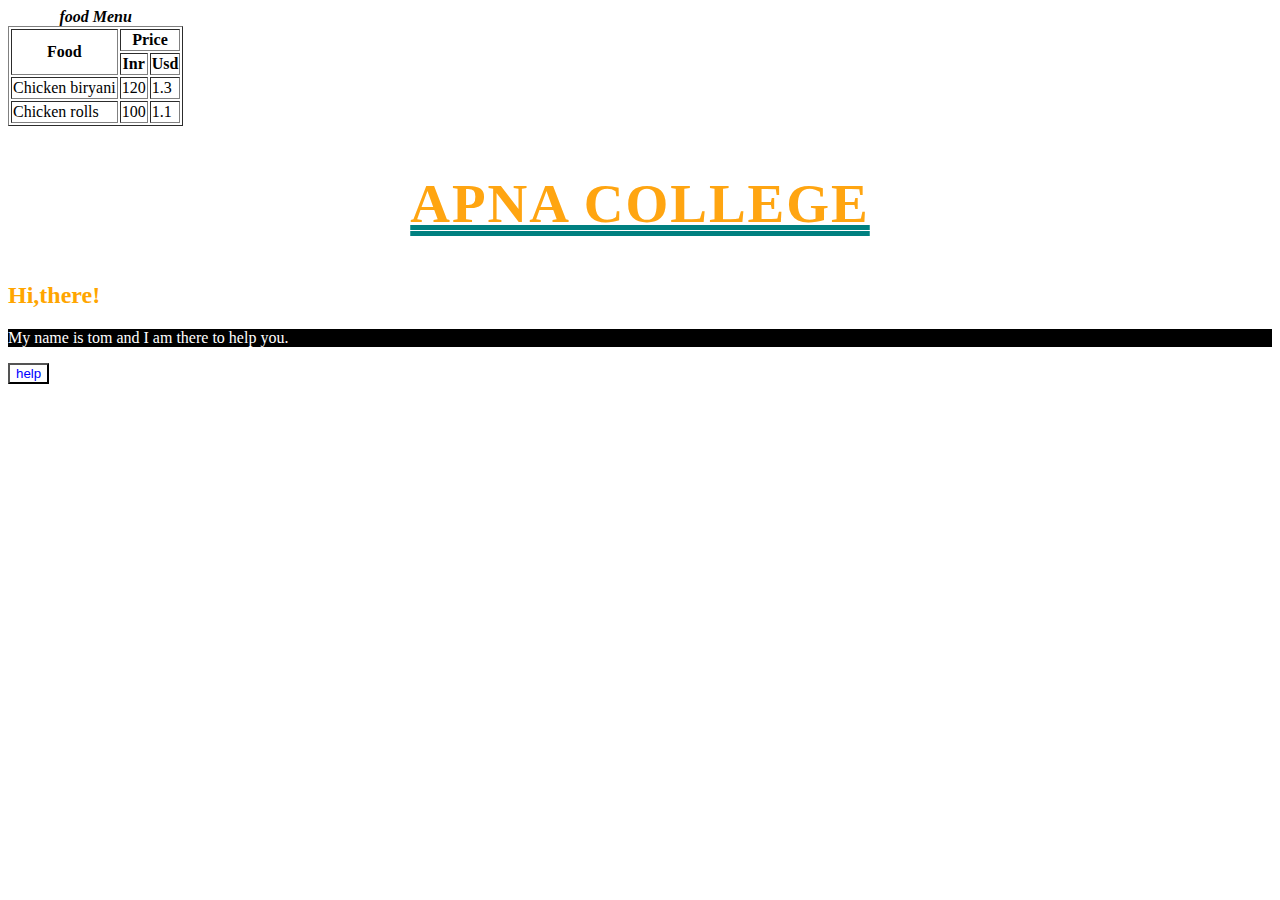
<file: index.html>
<!DOCTYPE html>
<html lang="en">
<head>
    <meta charset="UTF-8">
    <meta name="viewport" content="width=device-width, initial-scale=1.0">
    <link rel="Stylesheet" href="Style.css">
    <title>Document</title>
</head>
<body>
    <table border="black">
        <caption >
           <i><b>food Menu</b></i> 
        </caption>
    <tr>
        <th rowspan="2">
            Food 
        </th>
        <th colspan="2">
            Price
        </th>
    </tr>
    <tr>
    <th>
            Inr
        </th>
        <th>Usd</th>
    </tr>
    <tr>
        <td>Chicken biryani</td>
        <td>120</td>
        <td>1.3</td>
        
    </tr>
    <tr>
        <td>Chicken rolls</td>
        <td>100</td>
        <td>1.1</td>
    </tr>
    </table>
    <h1>Apna college</h1>
    <h2>Hi,there!</h2>
    <p>My name is tom and I am there to help you.</p>
    <button>help</button>



























</body>
</html>
</file>
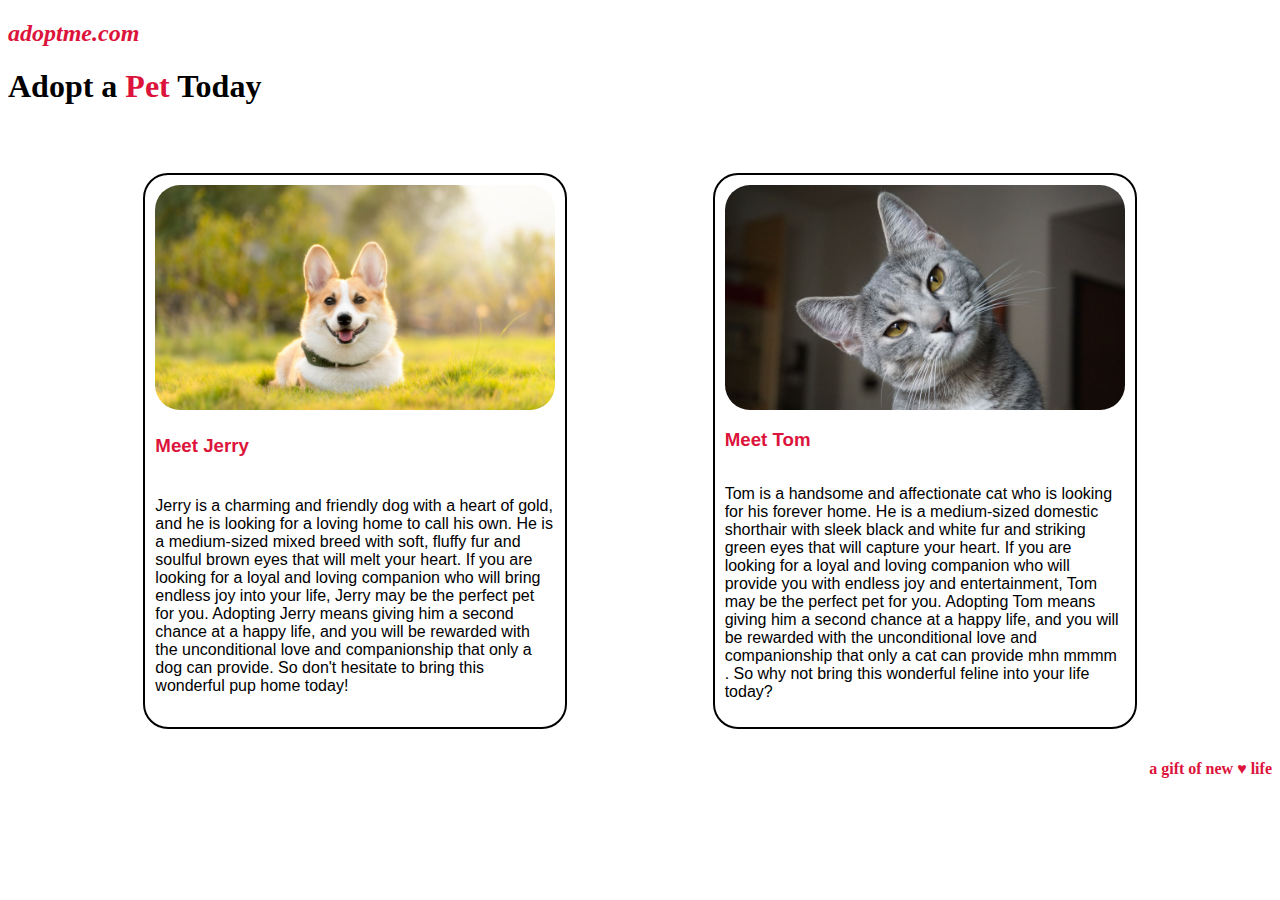
<file: d_10/index.html>
<!DOCTYPE html>
<html lang="en">
  <head>
    <meta charset="UTF-8" />
    <meta http-equiv="X-UA-Compatible" content="IE=edge" />
    <meta name="viewport" content="width=device-width, initial-scale=1.0" />
    <title>CSS</title>
    <link rel="stylesheet" href="style.css" />
  </head>
  <body>
    <h2><i>adoptme.com</i></h2>
    <h1>Adopt a <span>Pet</span> Today</h1>
    <br /><br />
    <div id="pets">
      <div class="card">
        <img src="dog.jpg" alt="jerry" />
        <h3>Meet Jerry</h3>
        <p>
          Jerry is a charming and friendly dog with a heart of gold, and he is
          looking for a loving home to call his own. He is a medium-sized mixed
          breed with soft, fluffy fur and soulful brown eyes that will melt your
          heart. If you are looking for a loyal and loving companion who will
          bring endless joy into your life, Jerry may be the perfect pet for
          you. Adopting Jerry means giving him a second chance at a happy life,
          and you will be rewarded with the unconditional love and companionship
          that only a dog can provide. So don't hesitate to bring this wonderful
          pup home today!
        </p>
      </div>
      <div class="card">
        <img src="cat.jpg" alt="tom" />
        <h3>Meet Tom</h3>
        <p>
          Tom is a handsome and affectionate cat who is looking for his forever
          home. He is a medium-sized domestic shorthair with sleek black and
          white fur and striking green eyes that will capture your heart. If you
          are looking for a loyal and loving companion who will provide you with
          endless joy and entertainment, Tom may be the perfect pet for you.
          Adopting Tom means giving him a second chance at a happy life, and you
          will be rewarded with the unconditional love and companionship that
          only a cat can provide mhn mmmm . So why not bring this wonderful
          feline into your life today?
        </p>
      </div>
    </div>
    <h4>a gift of new &hearts; life</h4>
  </body>
</html>
</file>
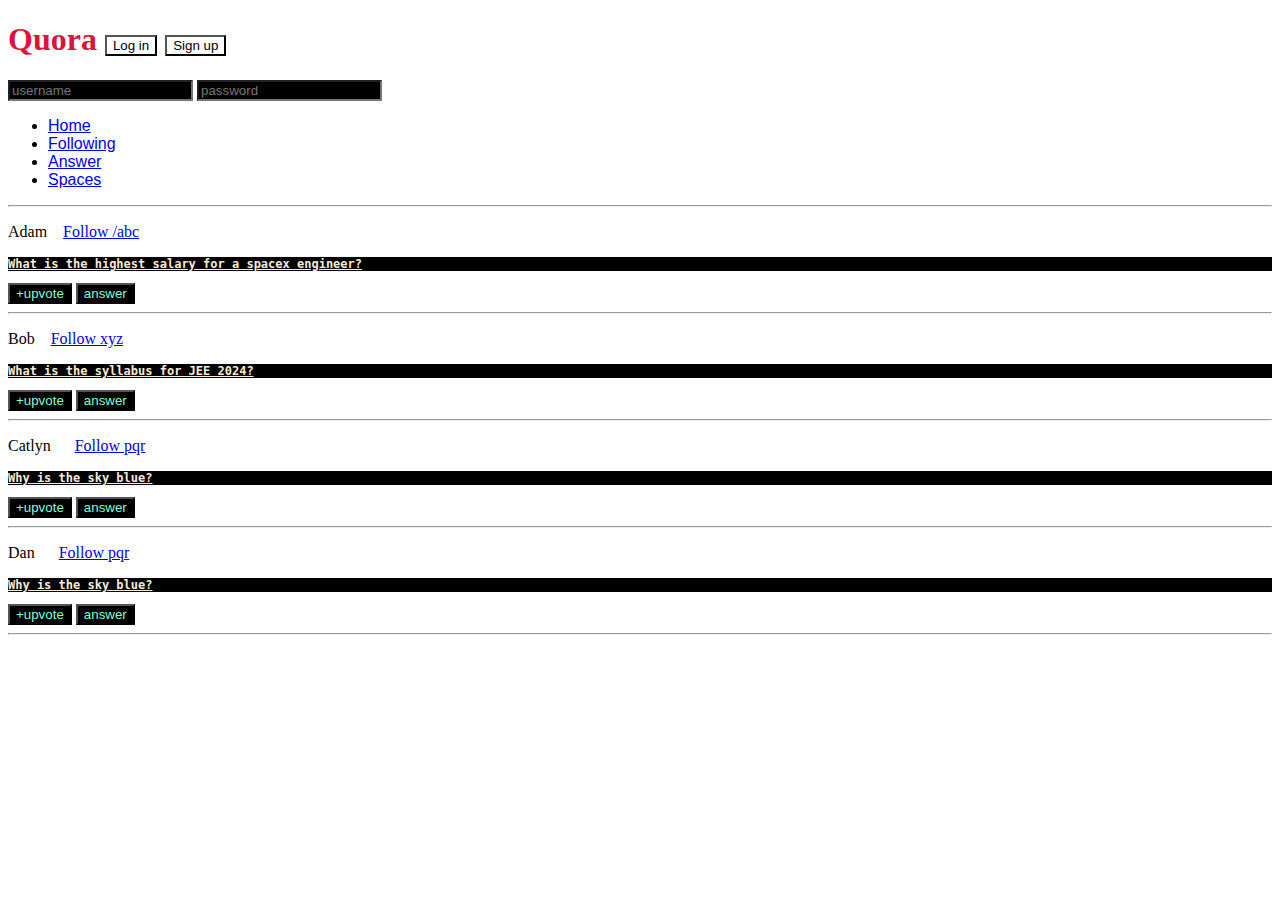
<file: d_6/index.html>
<!DOCTYPE html>
<html lang="en">
  <head>
    <meta charset="UTF-8" />
    <meta http-equiv="X-UA-Compatible" content="IE=edge" />
    <meta name="viewport" content="width=device-width, initial-scale=1.0" />
    <title>CSS Chapter2</title>
    <link rel="stylesheet" href="style.css">
  </head>
  <body>
    <header>
        <h1>Quora 
            <button id="login">Log in</button>
            <button id="signup">Sign up</button>
        </h1>
        <div>
            <input type="text" placeholder="username">
            <input type="password" placeholder="password">
        </div>
        <nav>
            <ul>
                <li><a href="/home">Home</a></li>
                <li><a href="/following">Following</a></li>
                <li><a href="/answer">Answer</a></li>
                <li><a href="/spaces">Spaces</a></li>
            </ul>
        </nav>
        <hr>
    </header>
    <main>
        <p>
        Adam &nbsp;&nbsp;
        <a class="follow" href="/adam">Follow /abc</a></span>
        </p>
        <h3>What is the highest salary for a spacex engineer?</h3>
        <span>
            <button>+upvote</button>
            <button>answer</button>
        </span>
        <hr />

        <p>
        Bob &nbsp;&nbsp;
        <a class="follow" href="/bob">Follow xyz</a>
        </p>
        <h3>What is the syllabus for JEE 2024?</h3>
        <span>
            <button>+upvote</button>
            <button>answer</button>
        </span>
        <hr />

        <p>
        Catlyn &nbsp;&nbsp;&nbsp;&nbsp;
        <a class="follow" href="/catlyn">Follow pqr</a>
        </p>
        <h3>Why is the sky blue?</h3>
        <span>
            <button>+upvote</button>
            <button>answer</button>
        </span>
        <hr />

        <p>
            Dan &nbsp;&nbsp;&nbsp;&nbsp;
            <a class="follow" href="/dan">Follow pqr</a>
            </p>
            <h3>Why is the sky blue?</h3>
            <span>
                <button>+upvote</button>
                <button>answer</button>
            </span>
            <hr />
    </main>
  </body>
</html>
</file>
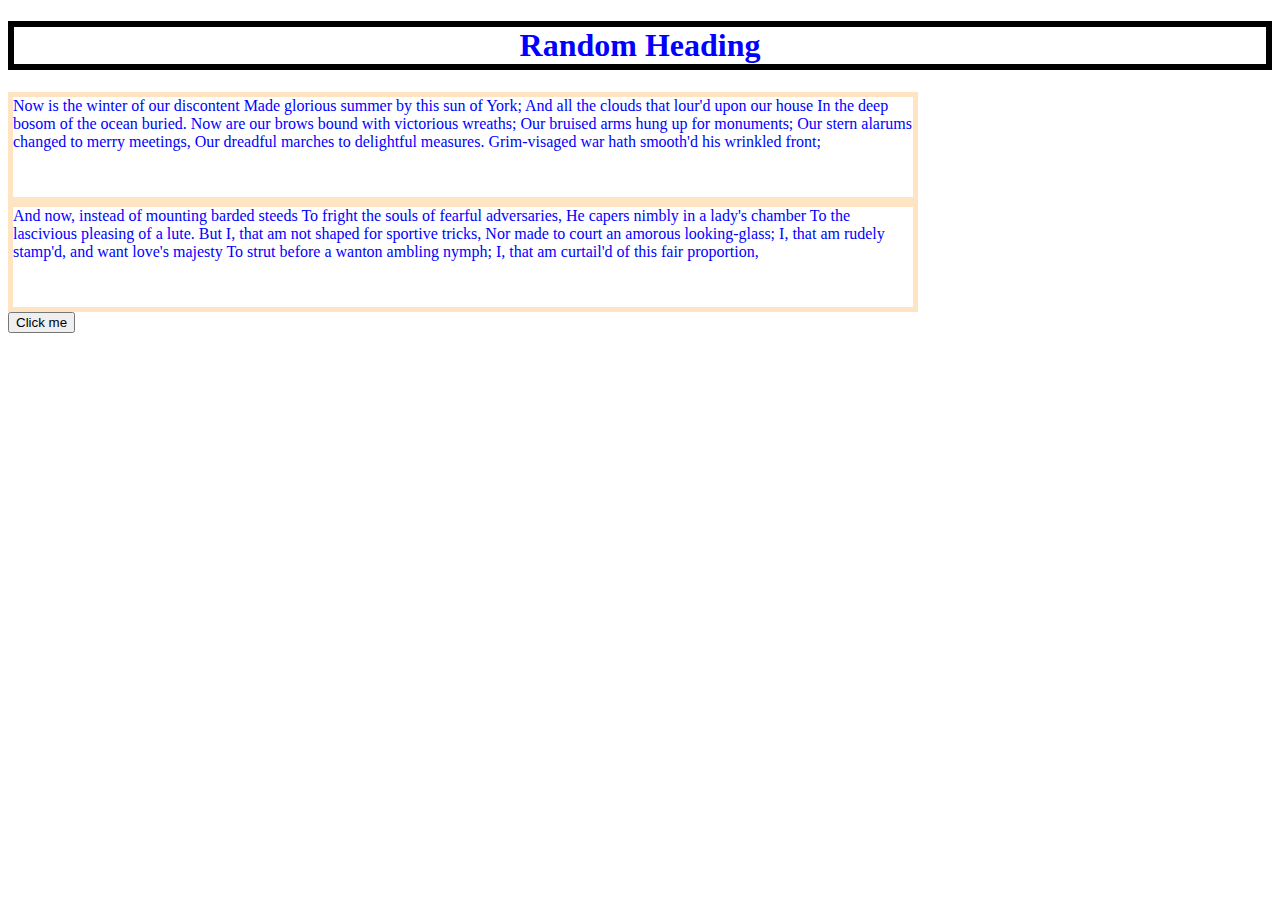
<file: d_7/index.html>
<!DOCTYPE html>
<html lang="en">
  <head>
    <meta charset="UTF-8" />
    <meta http-equiv="X-UA-Compatible" content="IE=edge" />
    <meta name="viewport" content="width=device-width, initial-scale=1.0" />
    <title>CSS</title>
    <link rel="stylesheet" href="style.css" />
  </head>
  <body>
    <h1>Random Heading</h1>
    <div>
      Now is the winter of our discontent Made glorious summer by this sun of
      York; And all the clouds that lour'd upon our house In the deep bosom of
      the ocean buried. Now are our brows bound with victorious wreaths; Our
      bruised arms hung up for monuments; Our stern alarums changed to merry
      meetings, Our dreadful marches to delightful measures. Grim-visaged war
      hath smooth'd his wrinkled front;
    </div>
    <div>
      And now, instead of mounting barded steeds To fright the souls of fearful
      adversaries, He capers nimbly in a lady's chamber To the lascivious
      pleasing of a lute. But I, that am not shaped for sportive tricks, Nor
      made to court an amorous looking-glass; I, that am rudely stamp'd, and
      want love's majesty To strut before a wanton ambling nymph; I, that am
      curtail'd of this fair proportion,
    </div>
    <button>Click me</button>
  </body>
</html>
</file>
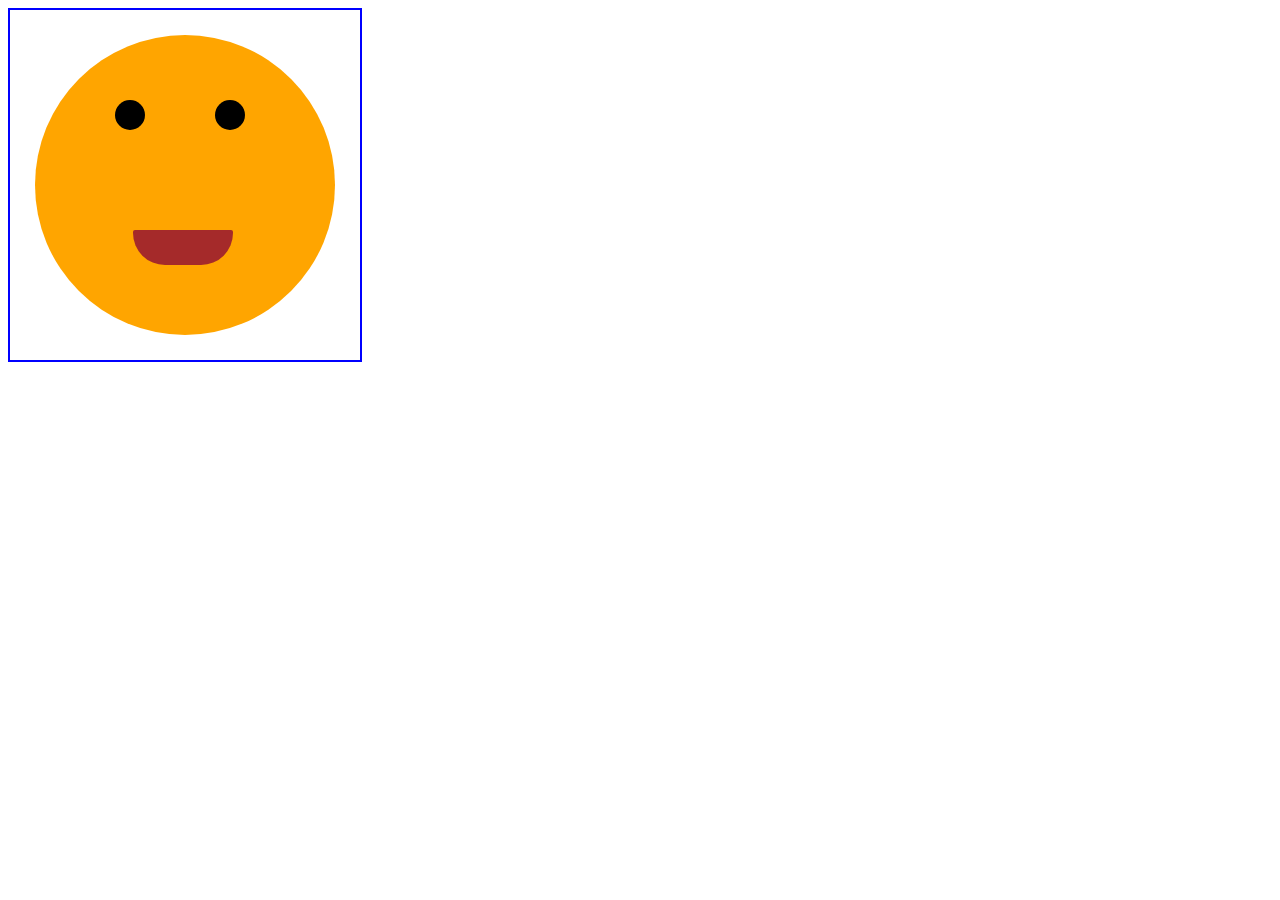
<file: d_8/index.html>
<!DOCTYPE html>
<html lang="en">
<head>
    <meta charset="UTF-8">
    <meta name="viewport" content="width=device-width, initial-scale=1.0">
    <title>Document</title>
    <link rel="stylesheet" href="style.css">
</head>
<body>
    <div class="outer">
        <div class="face">
        <div class="eyes">
        <div class="le">
            <div class="re">
                <div class="mouth">

                </div>
                 
            </div>
        </div>
        </div>
        </div>
    </div>
    
</body>
</html>
</file>
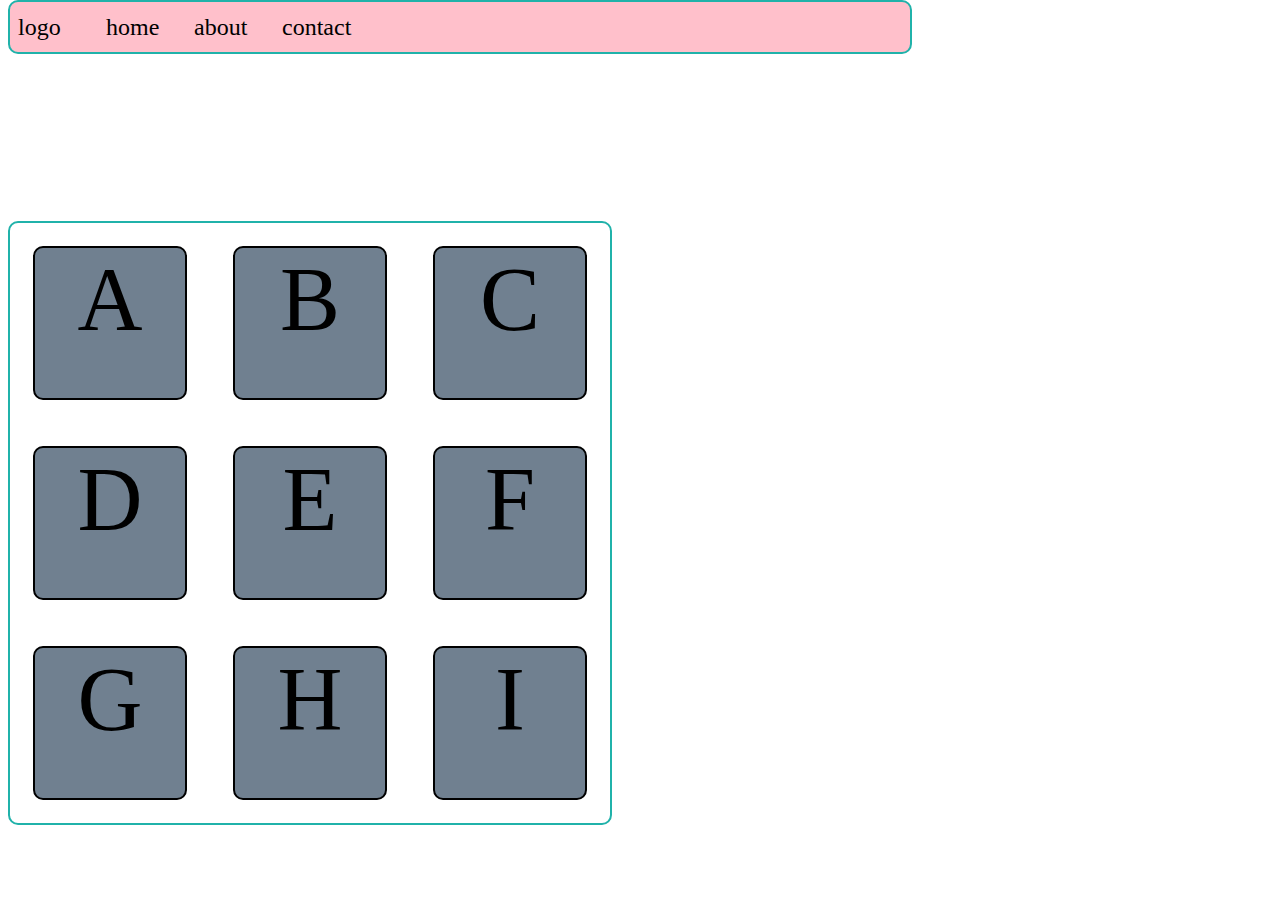
<file: d_9/index.html>
<!DOCTYPE html>
<html lang="en">
<head>
    <meta charset="UTF-8">
    <meta name="viewport" content="width=device-width, initial-scale=1.0">
    <title>Document</title>
    <link rel="stylesheet" href="style.css">
</head>
<body>
    <h1></h1>
    <div id="container">
    <div id="a">A</div>
    <div id="b">B</div>
    <div id="c">C</div>
    <div id="d">D</div>
    <div id="e">E</div>
    <div id="f">F</div>
    <div id="g">G</div>
    <div id="h">H</div>
    <div id="i">I</div>
    </div>
    <br>
    <div class="navbar">
    <div class="option">logo</div>
    <div class="option">home</div>
    <div class="option">about</div>
    <div class="option">contact</div>
    </div>
    
</body>
</html>
</file>
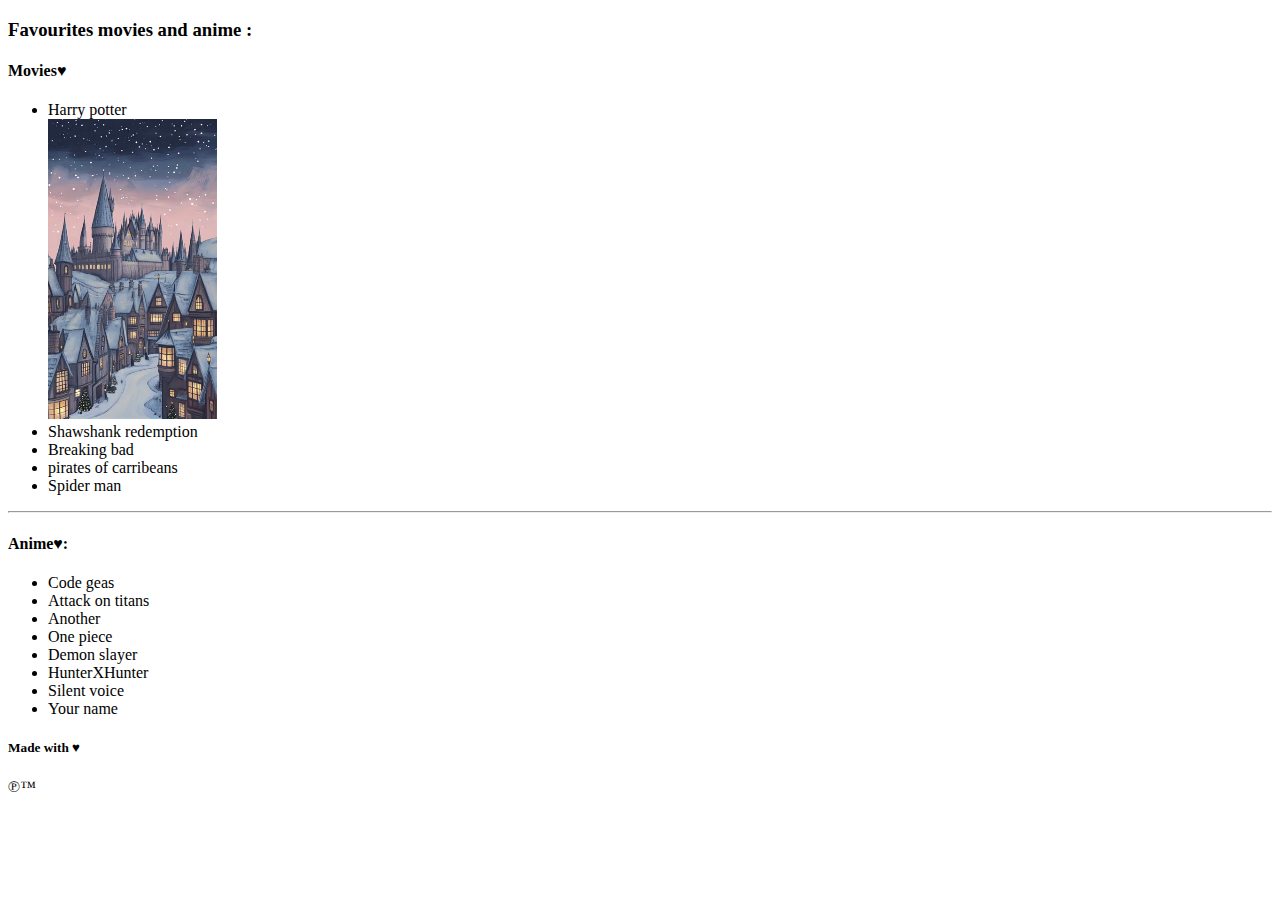
<file: day_3_html/index.html>
<!DOCTYPE html>
<html lang="en">
<head>
    <meta charset="UTF-8">
    <meta name="viewport" content="width=device-width, initial-scale=1.0">
    <title>Favourites</title>
</head>
<body>
    <header>
        <h3>
            Favourites movies and anime :
        </h3>
    </header>
    <main>
        <h4>
            Movies&hearts;
        </h4>
       <ul>
        <li>Harry potter</li>
        <video src="hp.mp4" height="300px">Harry potter</video>
        <li>Shawshank redemption</li>
        <li>Breaking bad</li>
        <li>pirates of carribeans</li>
        <li>Spider man</li>
       </ul>
       <hr>
       <h4>Anime&hearts;:</h4>
       <ul>
        <li>Code geas</li>
        <li>Attack on titans</li>
        <li>Another</li>
        <li>One piece</li>
        <li>Demon slayer</li>
        <li>HunterXHunter</li>
        <li>Silent voice</li>
        <li>Your name</li>
       </ul>
    </main>
    <footer>
     <h5>Made with &hearts;</h5>
     <p>
        &copysr;&trade;
     </p>
    </footer>
</body>
</html>
</file>
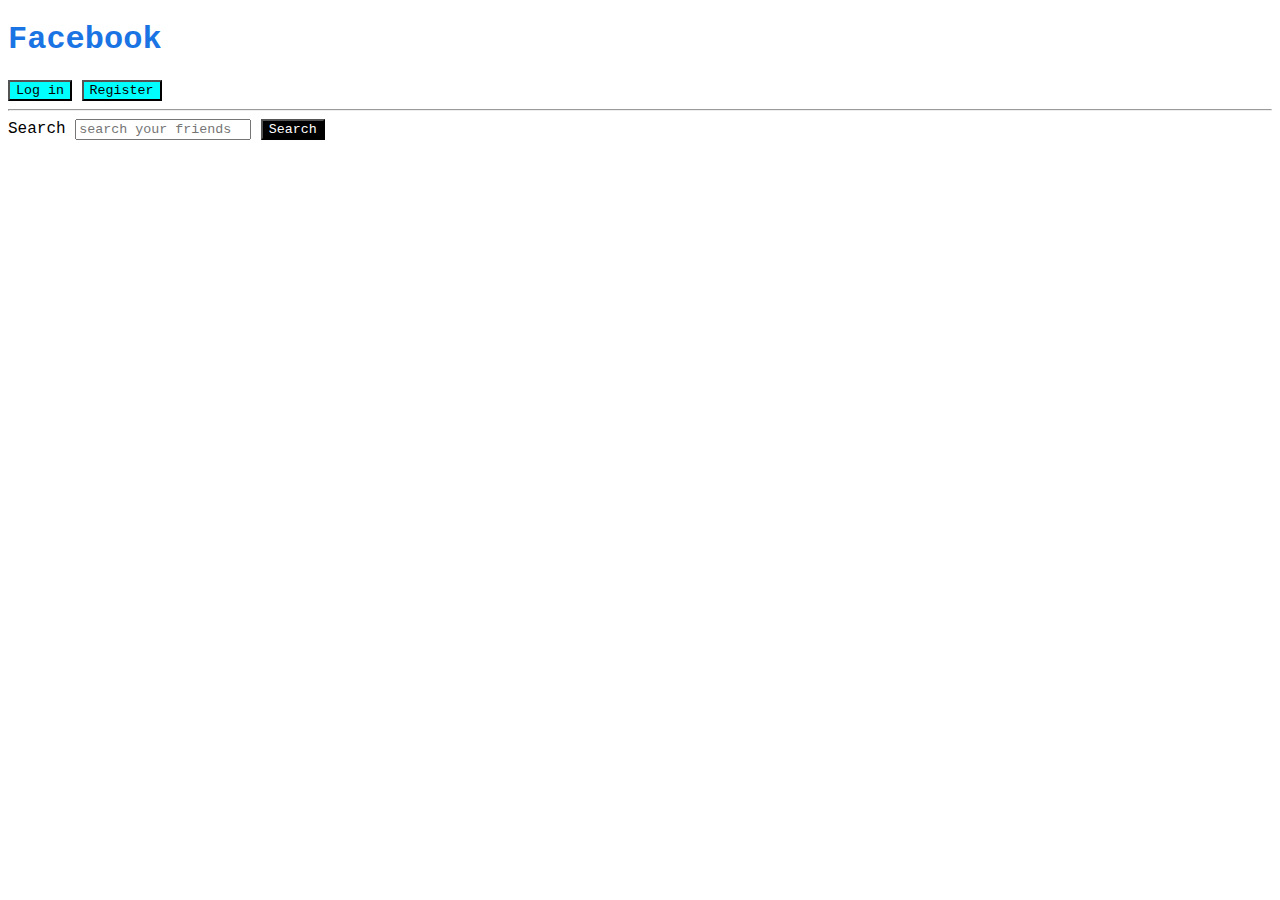
<file: d_6/PracticeQs.html>
<!DOCTYPE html>
<html lang="en">
  <head>
    <meta charset="UTF-8" />
    <meta http-equiv="X-UA-Compatible" content="IE=edge" />
    <meta name="viewport" content="width=device-width, initial-scale=1.0" />
    <title>Practice Qs</title>
    <link rel="stylesheet" href="style2.css">
  </head>
  <body>
    <h1>Facebook</h1>
    <button class="userbtn">Log in</button>
    <button class="userbtn">Register</button>
    <hr />
    <label for="search">Search</label>
    <input placeholder="search your friends" id="search" />
    <button id="searchbtn">Search</button>
  </body>
</html>
</file>
<file: Style.css>
h2{
    color:orange;
}
button{
    background-color: white;
    color: blue;
}
p{
    background-color: black;
    color: white;
}
h1{
    font-family:League spartan;
    font-size:55px;
    text-align:center;
    font-weight:900;
    line-height: 1.5;
    letter-spacing: 2px;
    text-decoration: teal double underline;
    color: #ffa511;
    text-transform: uppercase;
}
</file>
<file: d_10/style.css>
.card{
    width: 400px;
    display:grid;
    border: 2px solid black;
    border-radius: 25px;
    padding: 10px;
    margin: 10px;
    font-family:Arial, Helvetica, sans-serif;
}
.card:hover{
    box-shadow:5px 2px 10px crimson;
}
img{
    width: 100%;
    border-radius: 25px;
}
#pets{
    display: flex;
    justify-content: space-evenly;
}
h2{
    color: crimson;
}
h3{
    color: crimson;
}
h4{
    text-align: right;
    color: crimson;
}
span{
    color: crimson;
}
@media(max-width:376px)
{
    #pets{
        flex-wrap: wrap;
    }
}
</file>
<file: d_6/style.css>
h1{
    color:crimson;
}
#login{
    background-color: white;
    color:black;
}
#signup{
background-color: white;
    color:black;
}
input{
    background-color: black;
    color:bisque;
}
nav ul li{
    font-family: Arial;
    font-weight: normal;
}
span button{
    background-color: black;
    color: aquamarine;
}
button:hover{
    color:red;
    background-color: yellow;
    text-decoration: underline;
}
p{
    font-family:fantasy;
}
p+h3{
    font-size: small;
    font-family: monospace;
    background-color: black;
    color:antiquewhite;
    text-decoration: underline;
}
</file>
<file: d_7/style.css>
div{
    color:blue;
    border-width: 5px;
    border-style: solid;
    border-color: bisque;
    height: 100px;
    width:900px;
    
}
h1{
    border-color: black;
    color:blue;
    border-width:6px;
    border-style:solid;
    text-align: center;
}
</file>
<file: d_8/style.css>
.outer{
    background-color: white;
    width: 350px;
    height: 350px;
    position: absolute;
    border: 2px solid blue;

}
.face{
    background-color: orange;
    width: 300px;
    height: 300px;
    position: absolute;
    top:25px;
    left:25px;
    border-radius: 150px;
}
.le{
    background-color: black;
    width: 30px;
    height: 30px;
    display:inline-block;
    position: absolute;
    top:65px;
    left:80px;
    border-radius: 20px;
}
.re{
    background-color: black;
    width: 30px;
    height: 30px;
    display:inline-block;
    position: absolute;
    left:100px;
    border-radius: 20px;

}
.mouth{
    background-color: brown;
    height: 35px;
    width: 100px;
    border-radius: 2px;
    position: absolute;
    top:130px;
    right:12px;
    border-bottom-left-radius: 32px;
    border-bottom-right-radius: 32px;
}
</file>
<file: d_9/style.css>
#container{
    border: 2px solid lightseagreen;
    width:600px;
    height:600px;
    border-radius: 10px;
    background-color: white;
    display:flex;
    flex-direction:row;
    flex-wrap:wrap;
    justify-content:space-around;
    text-align: center;
    font-size: 90px;
    align-items: center;
    position: absolute;
    bottom: 75px;
}
#a{
    height:150px;
    width:150px;
    background-color:slategray;
    border: 2px solid black;
    text-align: center;
    border-radius: 10px;
}
#b{
    height:150px;
    width:150px;
    background-color:slategray;
    border: 2px solid black;
    text-align: center;
    border-radius: 10px;

}
#c{
    height:150px;
    width:150px;
    background-color:slategray;
    border: 2px solid black;
    text-align: center;
    border-radius: 10px;
}
#d{
   height:150px;
    width:150px;
    background-color:slategray;
    border: 2px solid black;
    text-align: center;
    border-radius: 10px;
}
#e{
    height:150px;
    width:150px;
    background-color:slategray;
    border: 2px solid black;
    text-align: center;
    border-radius: 10px;
}
#f{
    height:150px;
    width:150px;
    background-color:slategray;
    border: 2px solid black;
    text-align: center;
    border-radius: 10px;
}
#g{
    height:150px;
    width:150px;
    background-color:slategray;
    border: 2px solid black;
    text-align: center;
    border-radius: 10px;
}
#h{
    height:150px;
    width:150px;
    background-color:slategray;
    border: 2px solid black;
    text-align: center;
    border-radius: 10px;
}
#i{
    height:150px;
    width:150px;
    background-color:slategray;
    border: 2px solid black;
    text-align: center;
    border-radius: 10px;
}
.navbar{
    background-color: pink;
    border:2px solid lightseagreen;
    border-radius: 10px;
    width: 900px;
    height: 50px;
    position: absolute;
    top:0px;
    display:flex;
    flex-wrap: wrap;
    justify-content:flex-start;
}
.option{
    width: 80px;
    height: 50px;
    font-size: 24px;
    align-content: center;
    margin-left: 8px;
    line-height: 50px;
}
</file>
<file: d_6/style2.css>
h1{
    color:#1b74e4;
}
*{
    font-family: 'Courier New';
}
.userbtn{
    background-color: aqua;
}
#searchbtn{
    background-color:black;
    color: white;
}
input{
    color:khaki;
}
</file>
